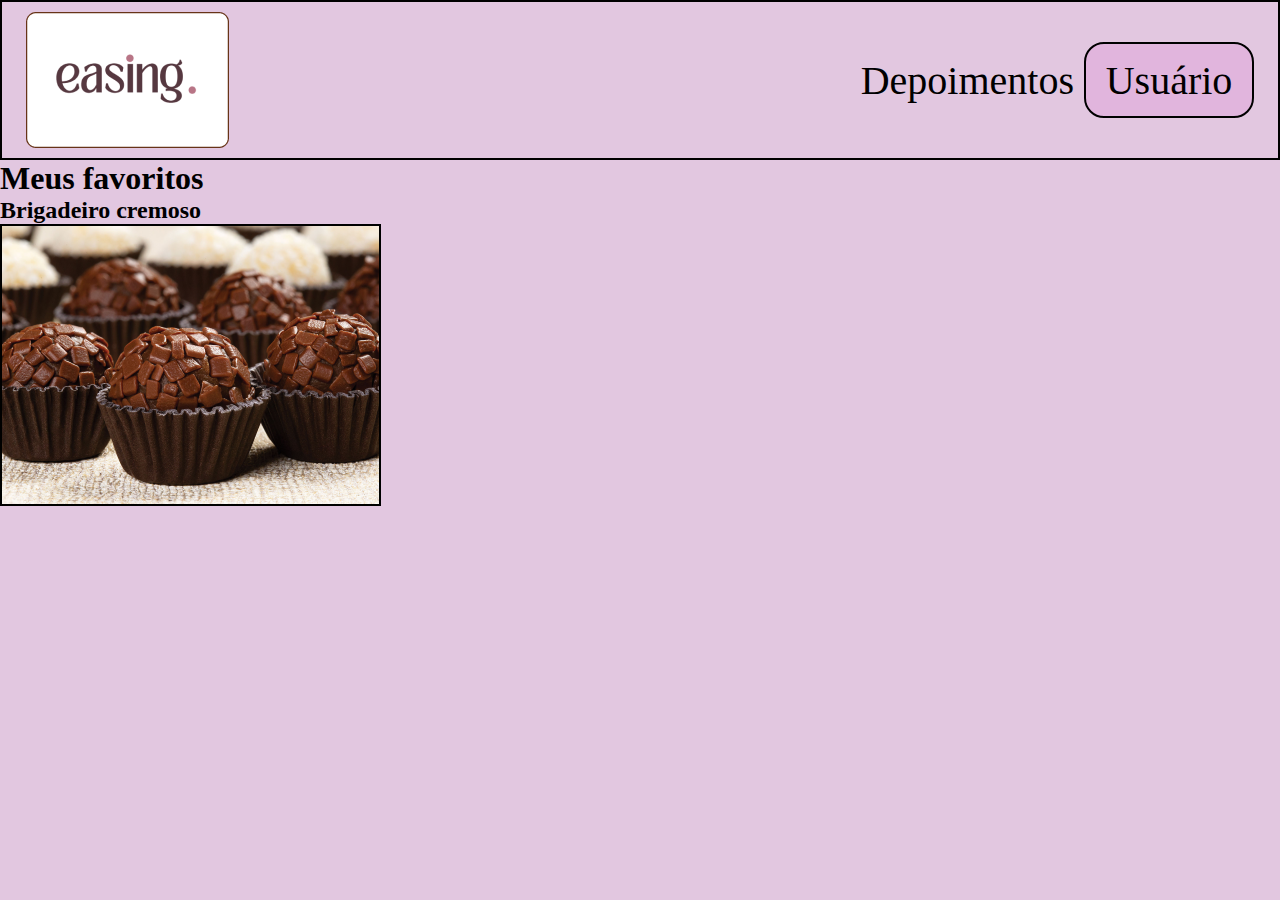
<file: src/favoritos/index.html>
<!DOCTYPE html>
<html lang="pt-bbr">
<head>
    <meta charset="UTF-8">
    <meta http-equiv="X-UA-Compatible" content="IE=edge">
    <meta name="viewport" content="width=device-width, initial-scale=1.0">
    <title>Favoritos</title>
<link rel="stylesheet" href="style.css">
    
</head>

<body>
    
    <header class="cabecalho">
        <img class="logotipo" src="logo.png" alt="logo da empresa">
        <nav class="cabecalho-menu">
        <a class="cabecalho-depoimentos">Depoimentos</a>
        <button class="btn-usuário">Usuário</button>
        </nav>
    </header>

    <main class="conteudo">
        <h1>Meus favoritos</h1>

    <section class="receita1"></section>
            <div class="conteudo-principal-escrito">
                <h2 class="conteudo-principal-escrito-titulo">Brigadeiro cremoso</h2>
                <h3 class="conteudo-principal-escrito-receita"></h3>
            </div>
            <img class="img-brigadeiro" src="brigadeiro.png" alt="Imagem da receita">

    <!-- <section class="receita2"></section>
            <div class="conteudo-principal-escrito">
                <h2 class="conteudo-principal-escrito-titulo">XXXXXX</h2>
                <h3 class="conteudo-principal-escrito-receita">XXXXX</h3>
            </div>
            <img class="img-brigadeiro" src="brigadeiro.png" alt="Imagem da receita"> -->
    

    
</body>
</html>
</file>
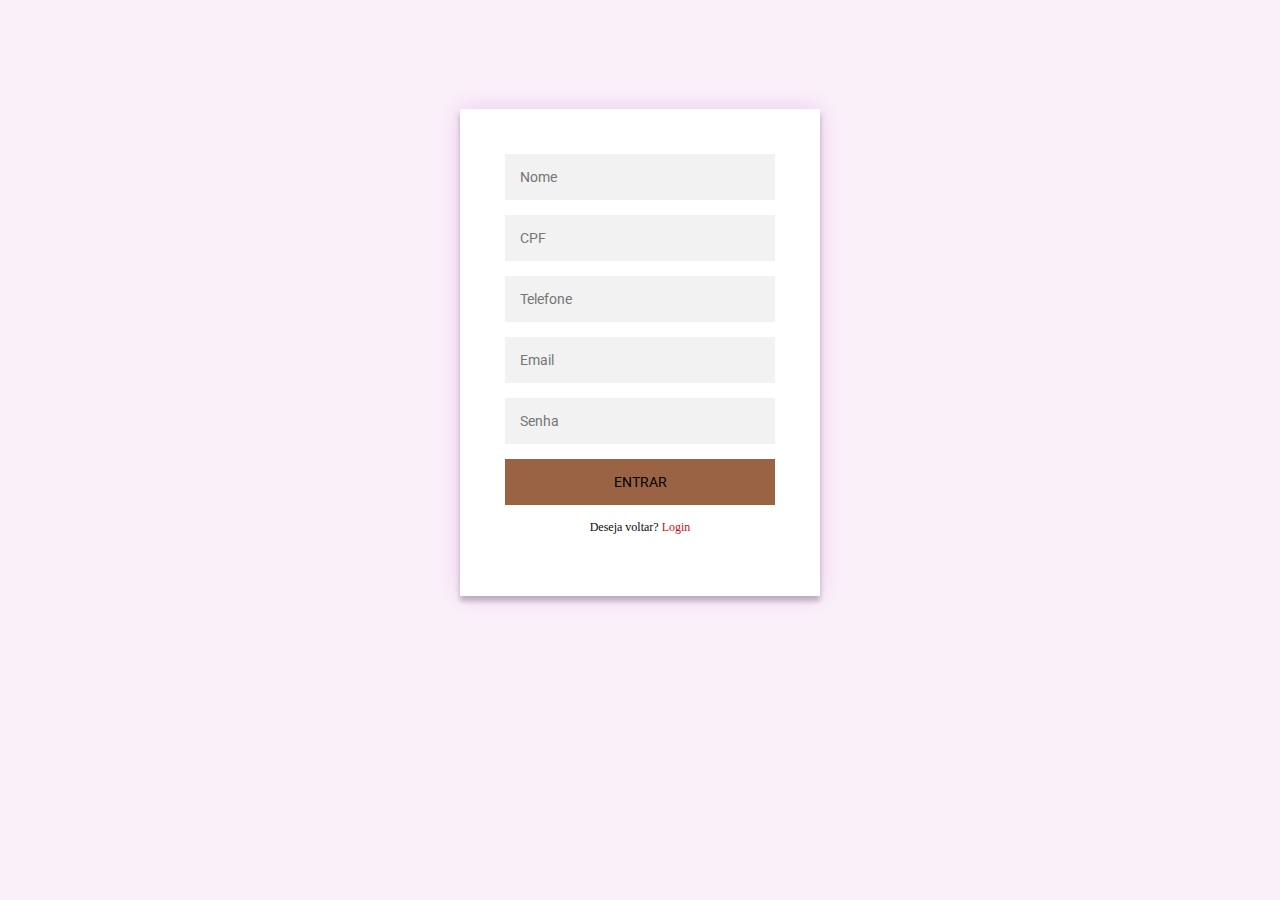
<file: src/cadastro/cadastro.html>
<html>
	<head>
		<meta http-equiv="Content-Type" content="text/html;charset=utf-8" />
		<script type="text/javascript"
			src="https://code.jquery.com/jquery-1.7.1.min.js"></script>
		<script type="text/javascript" src="cadastro_funcoes.js"></script>
		<link rel="stylesheet" href="style.css" type="text/css"/>
	</head>
	<body>
		<div class="background">
			<div class="form">
				<form id="frmCadastro">
					<input placeholder="Nome" type="text" id="nome"/>
					<input placeholder="CPF" type="text" id="cpf"/>
					<input placeholder="Telefone" type="text" id="telefone"/>
					<input placeholder="Email" type="text" id="email"/>
					<input placeholder="Senha" type="text" id="senha"/>
					<button type="submit" value="Salvar" id="btnSalvar">Entrar</button>
					<p class="message">Deseja voltar?  <a href="../login/login.html"> Login </a></p>
				</form>
			</div>
		</div>
		<table id="tblListar">

		</table>
	</body>
</html>
</file>
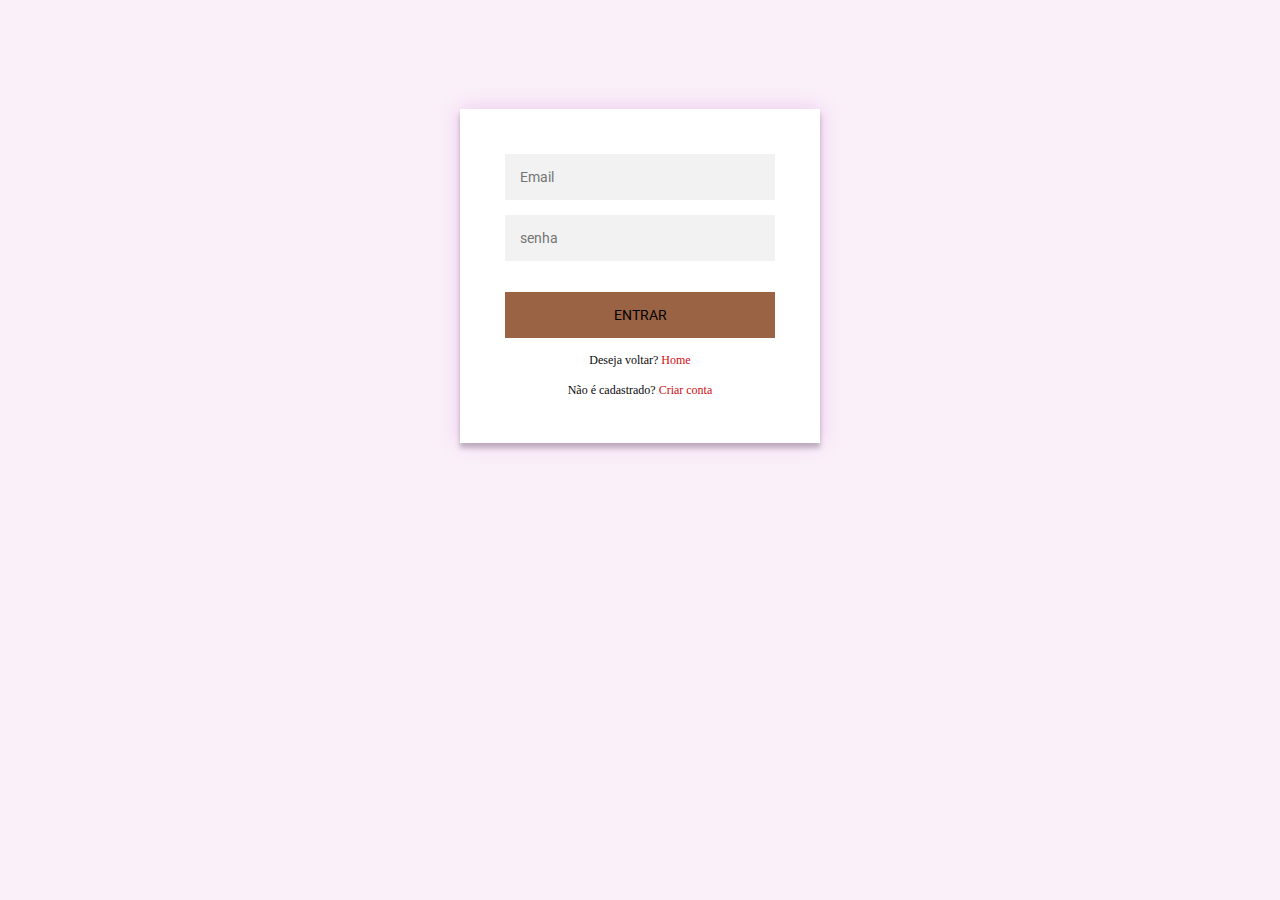
<file: src/login/login.html>
<!DOCTYPE html>
<html lang="pt-br">
  <head>
    <meta charset="UTF-8">
    <meta http-equiv="X-UA-Compatible" content="IE=edge">
    <meta name="viewport" content="width=device-width, initial-scale=1.0">
    <link rel="stylesheet" href="style.css">
    <script type="text/javascript"
      src="https://code.jquery.com/jquery-1.7.1.min.js"></script>
    <title>login</title>
  </head>
  <body>

    <div class="background">
      <div class="form">
        <form id="frmCadastro">
          <input type="text" placeholder="Email" id="email"/>
          <input type="password" placeholder="senha" id="senha"/>
        </form>
        <p></p>
        <button type="submit" id="btnLogar">Entrar</button>
        <p class="message">Deseja voltar? <a href="../../index.html"> Home </a></p>
        <p class="message">Não é cadastrado? <a
            href="../cadastro/cadastro.html"> Criar conta</a></p>
      </div>
    </div>

    <table id="tblListar">

    </table>
    <script type="text/javascript" src="login_funcoes.js"></script>
  </body>
</html>
</file>
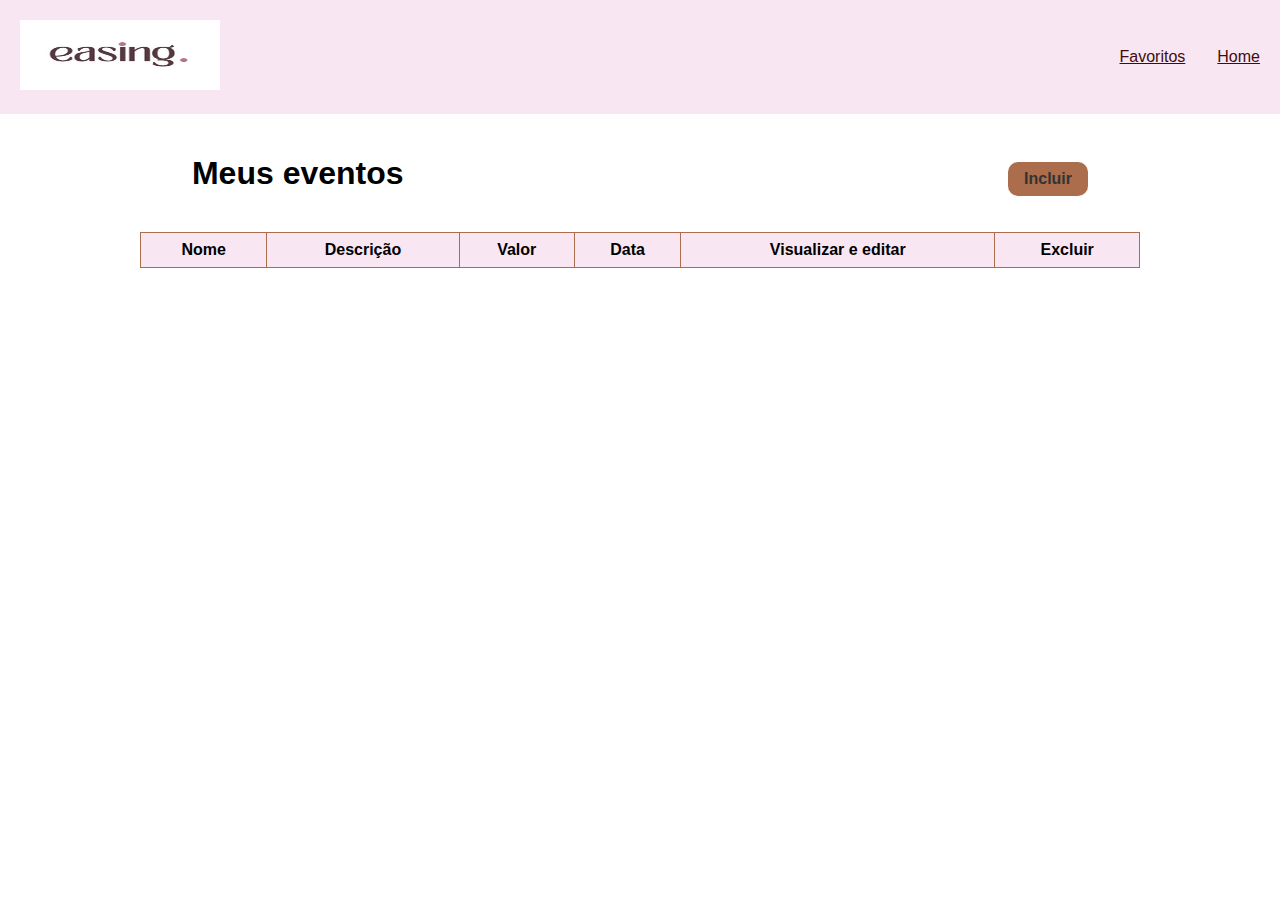
<file: src/tabela/tabela.html>
<!DOCTYPE html>
<html lang="pt-br">
<head>
  <meta charset="UTF-8">
  <meta http-equiv="X-UA-Compatible" content="IE=edge">
  <meta name="viewport" content="width=device-width, initial-scale=1.0">
  <title>CRUD</title>
  <link rel="stylesheet" href="style.css">
  <link href='https://unpkg.com/boxicons@2.1.1/css/boxicons.min.css' rel='stylesheet'>
</head>
<body>
  <header class="header">
    <div class="logo">
      <img src="../imagens/logo.ico"  height="70px" width="30px">
    </div>
    <nav class="cabeçalho-menu">
      <a class="cabeçalho-menu-item" href="../favoritos/index.html">Favoritos</a>
      <a class="cabeçalho-menu-item" href="../../index.html">Home</a>
   </nav>
    </nav>
  </header>
  <div class="container">
    <div class="line">
      <h1 class="title">Meus eventos</h1>
      <button onclick="openModal()" class="btn-new">Incluir</button>
    </div>
    <div class="divTable">
      <table>
        <thead>
          <tr>
            <th>Nome</th>
            <th>Descrição</th>
            <th>Valor</th>
            <th>Data</th>
            <th class="acao">Visualizar e editar</th>
            <th class="acao">Excluir</th>
          </tr>
        </thead>
        <tbody>
        </tbody>
      </table>
    </div>
  </div>
  <div class="modal-container">
    <div class="modal">
      <form>
        <label for="m-Nome">Nome</label>
        <input id="m-Nome" type="text" required />

        <label for="m-Descrição">Descrição</label>
        <input id="m-Descrição" type="text" required />

        <label for="m-Valor">Valor</label>
        <input id="m-Valor" type="number" required />

        <label for="m-Data">Data</label>
        <input id="m-Data" type="date" required />

        <button id="btnSalvar">Salvar</button>
      </form>
    </div>
  </div>
  <script src="script.js"></script>
</body>
</html>
</file>
<file: src/favoritos/style.css>
*{
    margin: 0;
    padding: 0;
    box-sizing: border-box;
    text-decoration: none;
}

body {

    background: #e2c7e0;
}
.cabecalho {
    display: flex;
    flex-direction: row;
    align-items: center;
    justify-content: space-between;
    padding: 24px;
    width: 100%;
    height: 160px;    
    border: 2px solid #000000;
    font-family: 'Roboto';
    font-style: normal; 
    font-weight: 400;
    font-size: 40px;
    line-height: 47px;
    text-align: center;

}

.btn-usuário{
    box-sizing: border-box;
    width: 170px;
    height: 76px;
    background: #D41FC21A;
    border: 2px solid #000000;
    border-radius: 20px;
    font-family: 'Roboto';
    font-style: normal; 
    font-weight: 400;
    font-size: 40px;
    line-height: 47px;
    text-align: center;
}
</file>
<file: src/cadastro/style.css>
@import url(https://fonts.googleapis.com/css?family=Roboto:300);

.background {
  width: 360px;
  padding: 8% 0 0;
  margin: auto;
}
.form {
  position: relative;
  z-index: 1;
  background: #FFFFFF;
  max-width: 360px;
  margin: 0 auto 100px;
  padding: 45px;
  text-align: center;
  box-shadow: 0 0 20px 0 rgba(180, 33, 193, 0.2), 0 5px 5px 0 rgba(0, 0, 0, 0.24);
}
.form input {
  font-family: "Roboto", sans-serif;
  outline: 0;
  background: #f2f2f2;
  width: 100%;
  border: 0;
  margin: 0 0 15px;
  padding: 15px;
  box-sizing: border-box;
  font-size: 14px;
}
.form button {
  font-family: "Roboto", sans-serif;
  text-transform: uppercase;
  outline: 0;
  background: #996344;
  width: 100%;
  border: 0;
  padding: 15px;
  color: #000000;
  font-size: 14px;
  -webkit-transition: all 0.3 ease;
  transition: all 0.3 ease;
  cursor: pointer;
}
.form button:hover,.form button:active,.form button:focus {
  background: #dbacd3;
}
.form .message {
  margin: 15px 0 0;
  color: #090909;
  font-size: 12px;
}
.form .message a {
  color: #cf0e0e;
  text-decoration: none;
}
.form .register-form {
  display: none;
}
.container {
  position: relative;
  z-index: 1;
  max-width: 300px;
  margin: 0 auto;
}
body {
  background: #f7e6f59b; }
</file>
<file: src/login/style.css>
@import url(https://fonts.googleapis.com/css?family=Roboto:300);

.background {
  width: 360px;
  padding: 8% 0 0;
  margin: auto;
}
.form {
  position: relative;
  z-index: 1;
  background: #FFFFFF;
  max-width: 360px;
  margin: 0 auto 100px;
  padding: 45px;
  text-align: center;
  box-shadow: 0 0 20px 0 rgba(180, 33, 193, 0.2), 0 5px 5px 0 rgba(0, 0, 0, 0.24);
}
.form input {
  font-family: "Roboto", sans-serif;
  outline: 0;
  background: #f2f2f2;
  width: 100%;
  border: 0;
  margin: 0 0 15px;
  padding: 15px;
  box-sizing: border-box;
  font-size: 14px;
}
.form button {
  font-family: "Roboto", sans-serif;
  text-transform: uppercase;
  outline: 0;
  background: #996344;
  width: 100%;
  border: 0;
  padding: 15px;
  color: #000000;
  font-size: 14px;
  -webkit-transition: all 0.3 ease;
  transition: all 0.3 ease;
  cursor: pointer;
}
.form button:hover,.form button:active,.form button:focus {
  background: #dbacd3;
}
.form .message {
  margin: 15px 0 0;
  color: #090909;
  font-size: 12px;
}
.form .message a {
  color: #cf0e0e;
  text-decoration: none;
}
.form .register-form {
  display: none;
}
.container {
  position: relative;
  z-index: 1;
  max-width: 300px;
  margin: 0 auto;
}
body {
  background: #f7e6f59b; }
</file>
<file: src/tabela/style.css>
body {
  margin: 0;
  padding: 0;
  font-family: Arial, sans-serif;
}

.header {
  display: flex;
  align-items: center;
  justify-content: space-between;
  background-color: #f9e6f3;
  color: #000000;
  padding: 20px;
}

.logo img {
  width: 200px;
}


.cabeçalho-menu {
  display: flex;
  gap: 32px;    
 }
 

.cabeçalho-menu-item {
  font-family: 'Roboto', sans-serif;
  color: #3F0D0D;
  font-weight: 400;
  font-size: 40;
 }

.navbar ul {
  list-style-type: none;
  margin: 0;
  padding: 0;
  display: flex;
}

.navbar li {
  margin-left: 10px;
}

.navbar li a {
  color: #040404;
  text-decoration: none;
  font-weight: bold;
}

.container {
  max-width: 1000px;
  margin: 0 auto;
  padding: 20px;
}

.line {
  text-align: center;
}


.title {
  margin-bottom: 20px;
  display:inline-block;
}

.btn-new {
  margin-left: 60%;
  background-color: #ab6d4c;
  color: #333;
  border: none;
  padding: 8px 16px;
  font-size: 16px;
  font-weight: bold;
  border-radius: 10px;
  cursor: pointer;
}

.btn-new:hover {
  background-color: #eec0da;
}

.divTable {
  margin-top: 20px;
}

table {
  width: 100%;
  border-collapse: collapse;
}

th,
td {
  border: 1px solid #ab6d4c;
  padding: 8px;
}

th {
  background-color: #f9e6f3;
}

.acao {
  text-align: center;
}

.modal-container {
  display: none;
  position: fixed;
  top: 0;
  left: 0;
  right: 0;
  bottom: 0;
  background-color: rgba(245, 234, 240, 0.5);
  z-index: 9999;
}

.modal {
  background-color: #fff;
  width: 400px;
  max-width: 90%;
  margin: 100px auto;
  padding: 20px;
  border-radius: 5px;
  box-shadow: 0 0 10px rgba(0, 0, 0, 0.2);
}

.modal form {
  display: flex;
  flex-direction: column;
}

.modal label {
  margin-top: 10px;
}

.modal input,
.modal button {
  margin-top: 5px;
  padding: 8px;
}

.modal button {
  background-color: #ab6d4c;
  color: #000000;
  border: none;
  font-size: 16px;
  font-weight: bold;
  cursor: pointer;
}

.modal button:hover {
  background-color: #eec0da;
}
</file>
